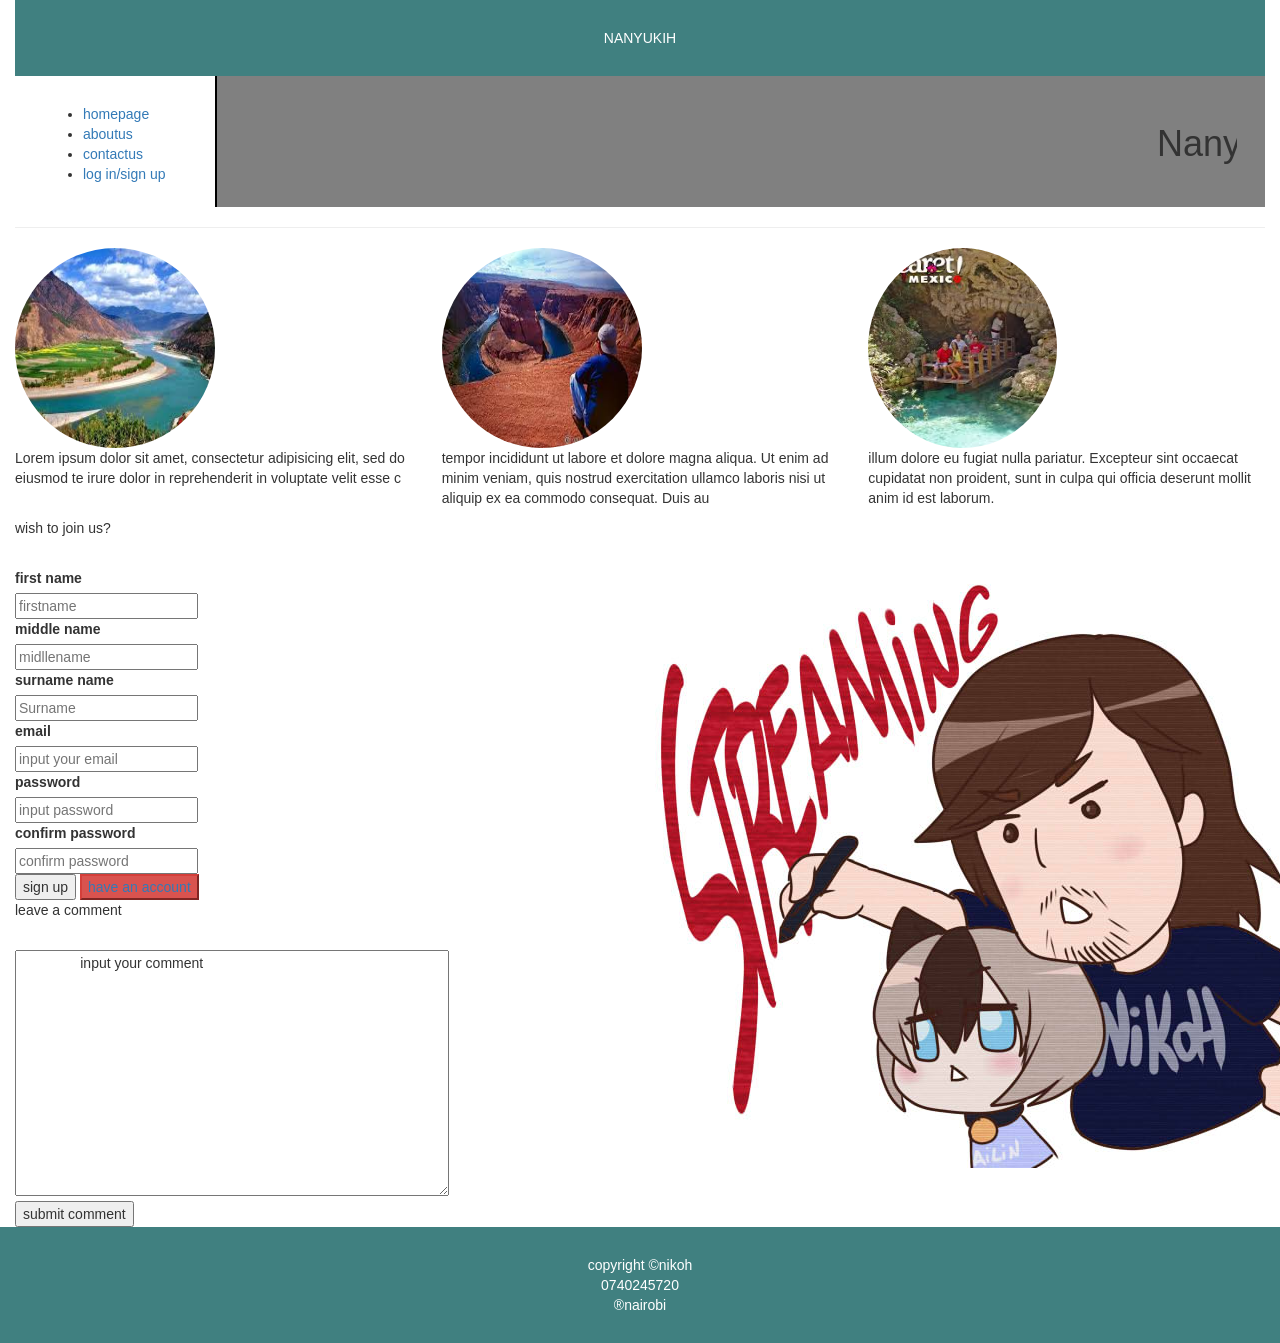
<file: bootstrap/index.html>
<!DOCTYPE html>
<html>
<head>
	<title>web blog</title>
	<script src="js/bootstrap.min.js"></script>
	<link rel="stylesheet" type="text/css" href="css/bootstrap.css">
	<meta name="viewport" content="width=device-with">
	<style type="text/css">
	div.container{
			width: 100%;
		
		}
		header,footer{
		/*if you want to style two elements the same way do with commas*/
		color: #ffffff;
		background-color: #408080;
		text-align: center;
		/*clear is an attribute that is used to specify on which part you dont want a floating item*/
		clear: left;
		padding: 2em;
		color: white;
		}
		nav{	float: left;
			margin: 0;
			padding: 2em;
			max-width: 200px;
}
article{
			margin-left: 200px;
			border-left: 2px solid black;
			padding: 2em;
			background-color: gray;
			/*overflow is used to add scrollbars*/
			overflow: hidden;
	</style>
</head>
<body>
	<div class="container">
		<header>NANYUKIH</header>
		<!--BELOW IS THE SECTION FOR the navigation this is where your links to other segments in the web page-->
		<nav>
			<!--we place then createated an unordered list where we place our navigation links-->
			<ul>
				<!--#refers to an id selector-->
				<li class="active"><a  href="#">homepage</a></li>
				<li><a href="secondpage.html">aboutus</a></li>
				<li><a href="#contactus">contactus</a></li>
				<li><a href="#ff">log in/sign up</a></li>
			</ul>
		</nav>
		<article>
			<marquee>
			<h1>Nanyuki ndo home mtaa ya roots</h1></marquee>
		</article>
		<hr>
		<div class="row">
			<div class="col-sm-4">
				<img src="1.jpg" class="img-circle" height="200px" width="200px"><br>
				<p>
				Lorem ipsum dolor sit amet, consectetur adipisicing elit, sed do eiusmod
				te irure dolor in reprehenderit in voluptate velit esse
				c
			</p></div>
			<div class="col-sm-4">
				<img src="2.jpg" class="img-circle" height="200px" width="200px"><br>
				<p>
				tempor incididunt ut labore et dolore magna aliqua. Ut enim ad minim veniam,
				quis nostrud exercitation ullamco laboris nisi ut aliquip ex ea commodo
				consequat. Duis au
			</p></div>
			<div class="col-sm-4">
				<img src="3.jpg" class="img-circle" height="200px"><br>
				<p>
				illum dolore eu fugiat nulla pariatur. Excepteur sint occaecat cupidatat non
				proident, sunt in culpa qui officia deserunt mollit anim id est laborum.
			</p></div>
				</div>
				<form>
					<p>wish to join us?</p><br>
					<div class="row">
					<div class="col-sm-6" id="ff">
		<label for="user name">first name</label><br>
		<input type="text" name="first name" placeholder="firstname"><br>
		<label for="user name">middle name</label><br>
		<input type="text" name="Middle name" placeholder="midllename"><br>
		<label for="user name">surname name</label><br>
		<input type="text" name="Surname name" placeholder="Surname"><br>
		<label for="user name">email</label><br>
		<input type="text" name="email" placeholder="input your email"><br>
		<label for="user name">password</label><br>
		<input type="password" name="password" placeholder="input password"><br>
		<label for="user name">confirm password</label><br>
		<input type="password" name="password" placeholder="confirm password" required="matchcase"><br>
		<input type="button" name="button" value="sign up">
		<button class="button btn-danger"><a href="login.html" target="_top">have an account</a></button>
	</form>
				<form>
				<p>leave a comment</p><br>
				<textarea name="message" rows="12" cols="50">
		input your comment
				</textarea><br>
				<!--text area is a mutiple line input field-->
				<button type="button" onclick="thankyou">submit comment
					
				</button>
			</form></div>
			<div class="row">
					<div class="col-sm-6">
						<img src="nikotu.jpg">
					</div></div>

			<footer id="contactus">
				copyright &copy;nikoh <br>
			0740245720 <br>
			&reg;nairobi
			</footer>

</body>
</html>
</file>
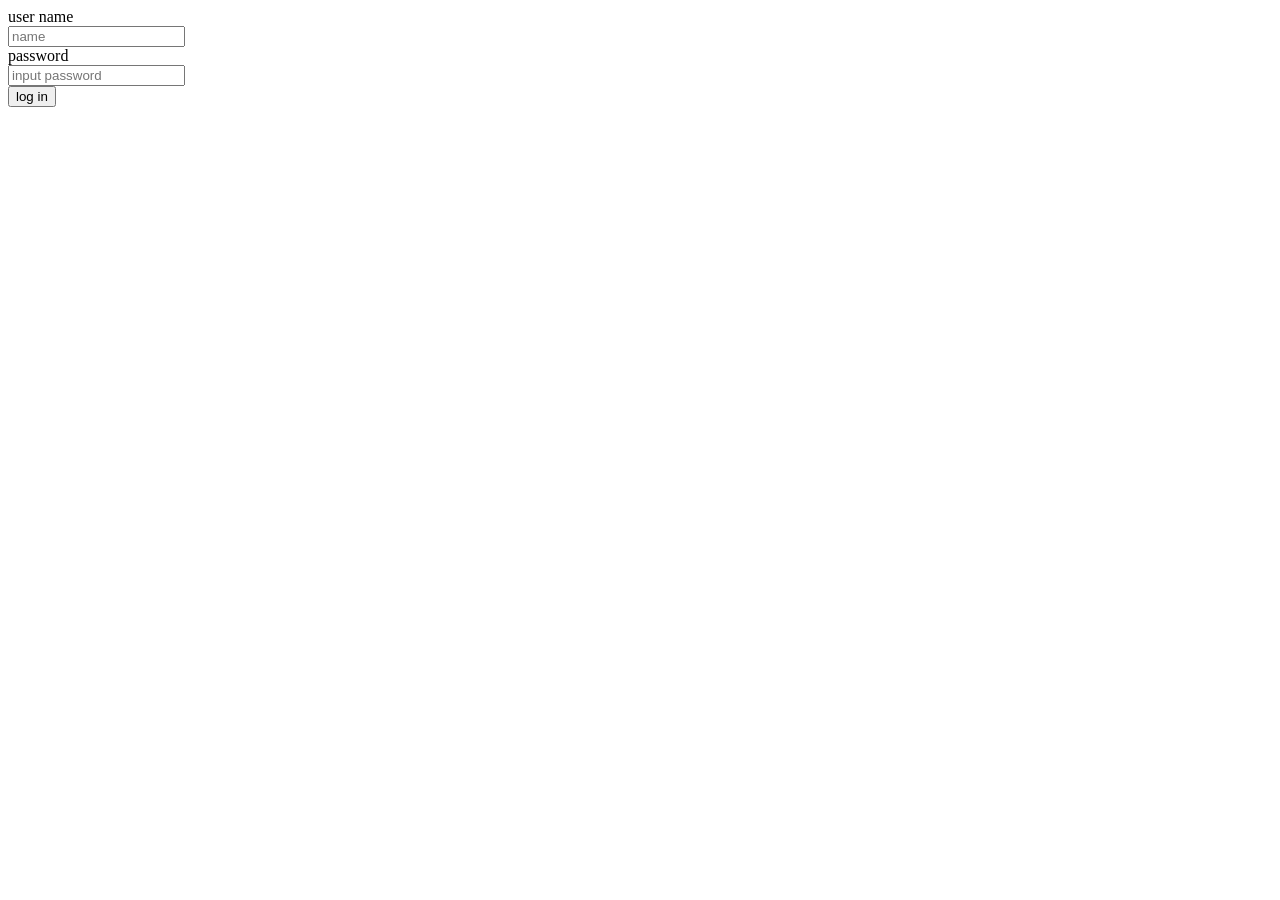
<file: bootstrap/login.html>
<!DOCTYPE html>
<html>
<head>
	<title>log in</title>
	<script src="js/bootstrap.min.js"></script>
</head>
<body>
	<form>
		user name <br>
		<input type="text" name="name" placeholder="name"><br>
		password <br>
		<input type="password" name="password" placeholder="input password"><br>
		<a href="index.html"><input type="button" name="button" value="log in"></a>
	</form>

</body>
</html>
</file>
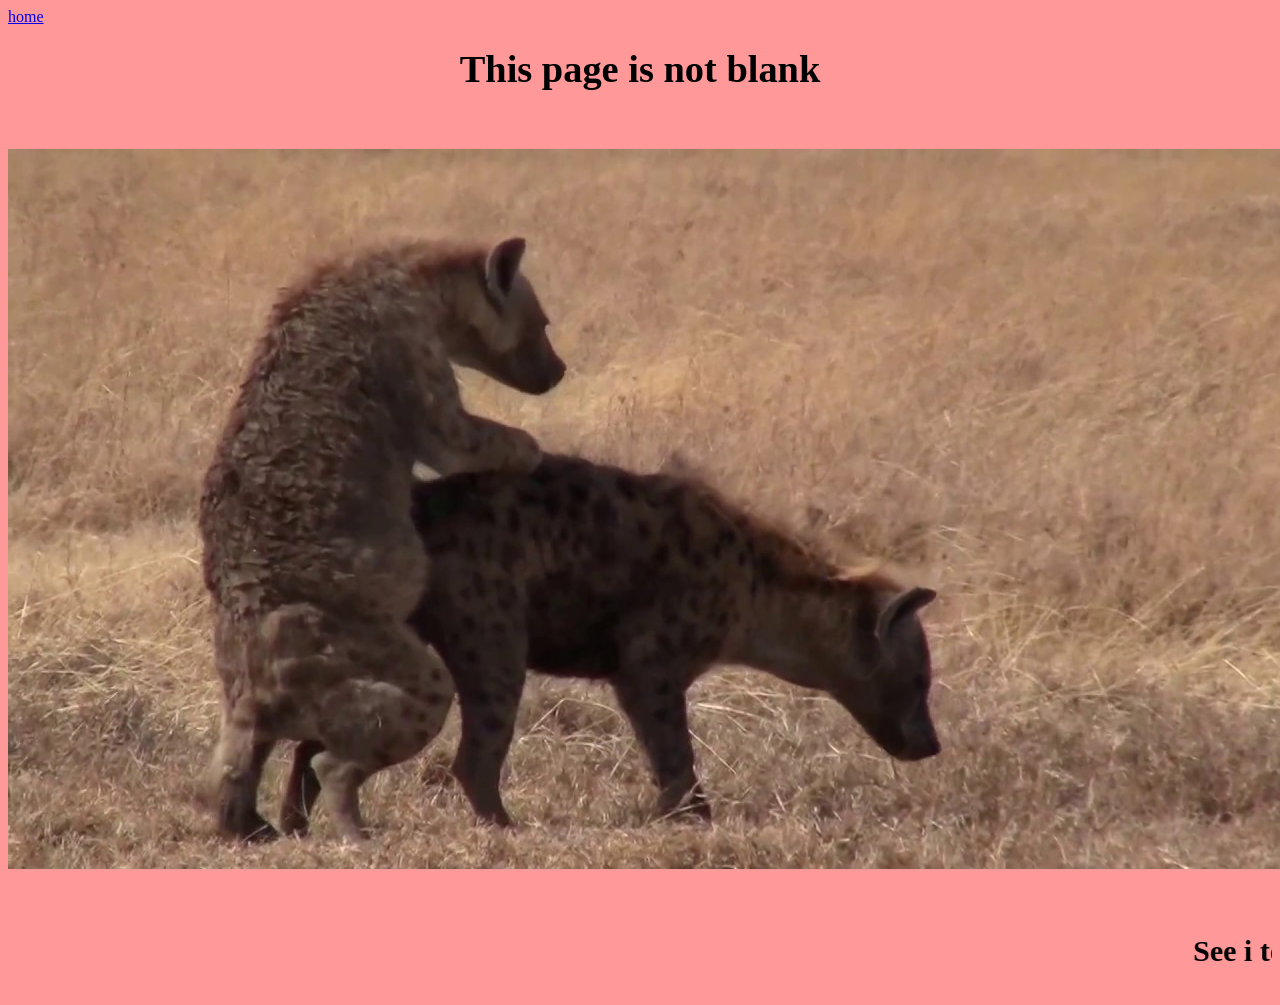
<file: bootstrap/secondpage.html>
<!DOCTYPE html>
<html>
<head>
	<title>second page</title><style type="text/css">
		body{
			background-color: #ff9999
		}
		h2{
			font-family: elephant;
			font-size: 30px;
		}

	</style>
</head>
<body>
	<nav>
		<a href="index.html">home</a>
	</nav>
	<center>
		<h1><big>This page is not blank</big></h1><br><br>
		<img src="maxresdefault.jpg">
	</center><br><br>
	<marquee><h2>See i told u it is not blank</h2></marquee>

</body>
</html>
</file>
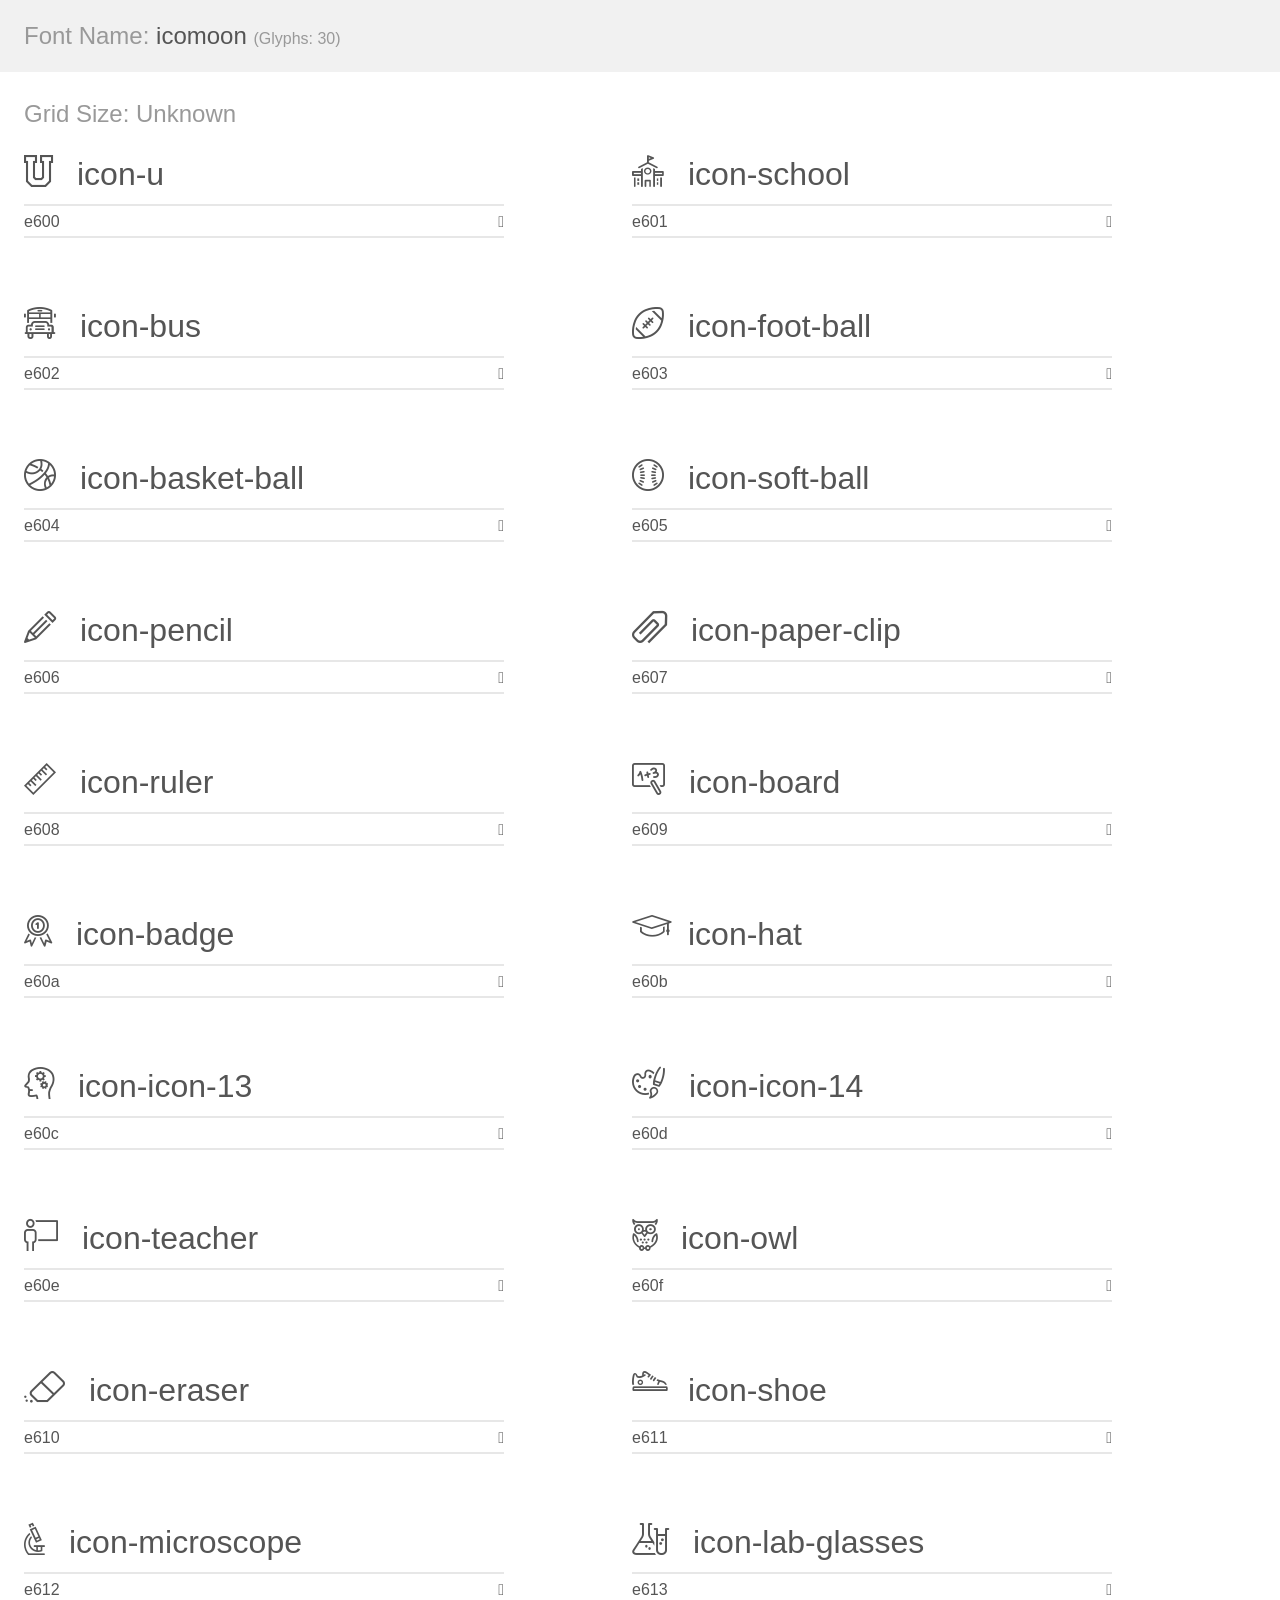
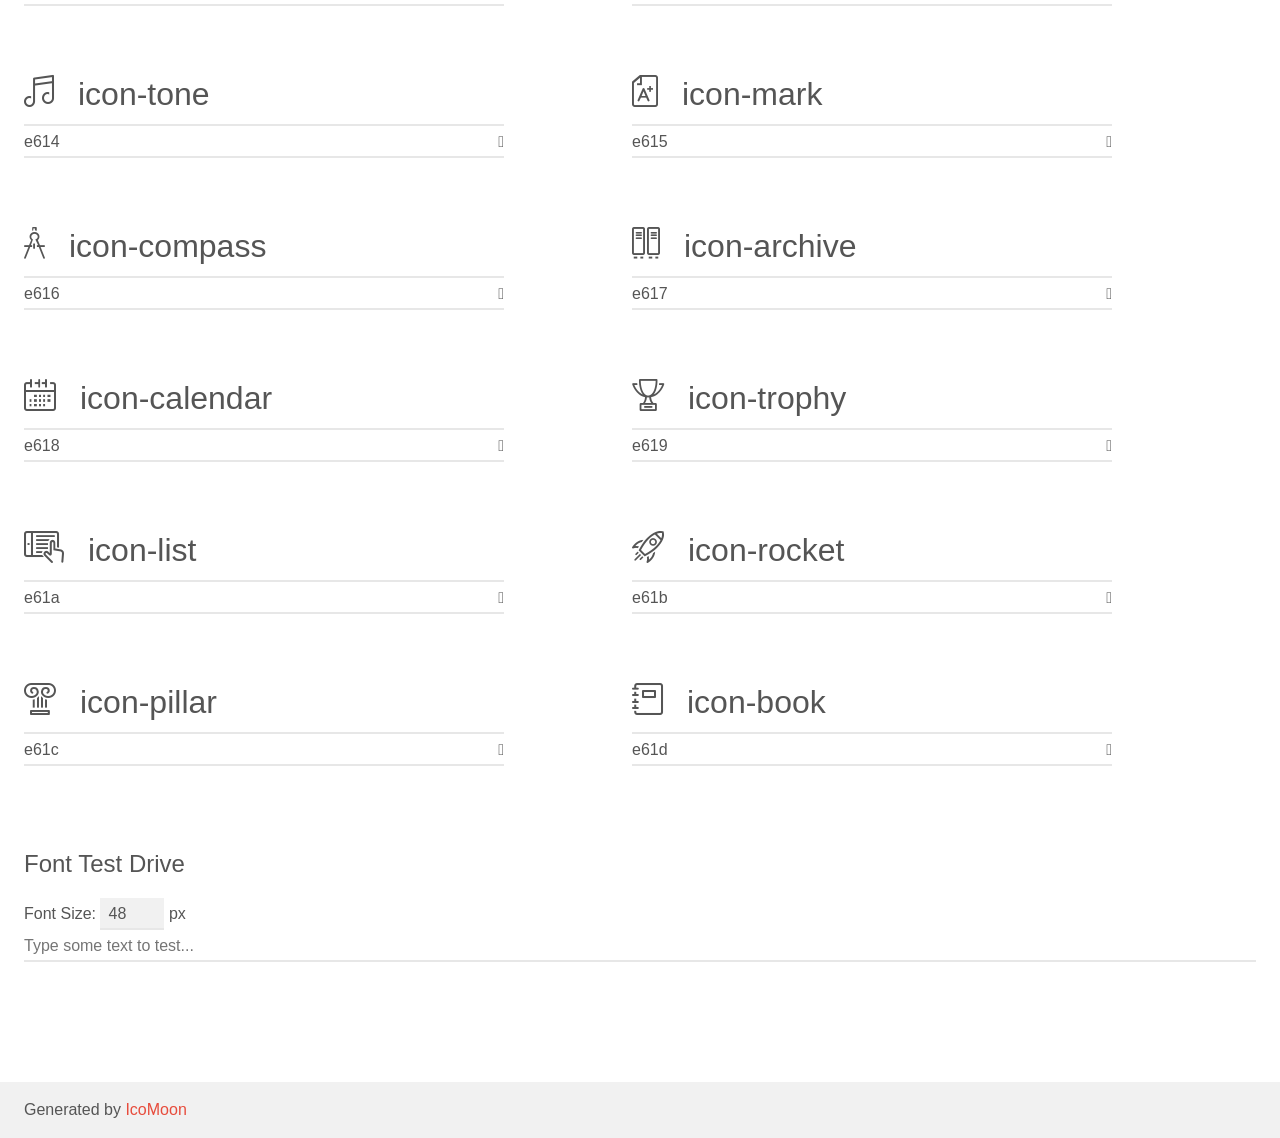
<file: fonts/icomoon/demo.html>
<!doctype html>
<html>
<head>
	<meta charset="utf-8">
	<title>IcoMoon Demo</title>
	<meta name="description" content="An Icon Font Generated By IcoMoon.io">
	<meta name="viewport" content="width=device-width">
	<link rel="stylesheet" href="demo-files/demo.css">
	<link rel="stylesheet" href="style.css"></head>
<body>
	<div class="bgc1 clearfix">
		<h1 class="mhmm mvm"><span class="fgc1">Font Name:</span> icomoon <small class="fgc1">(Glyphs:&nbsp;30)</small></h1>
	</div>
	<div class="clearfix mhl ptl">
		<h1 class="mvm mtn fgc1">Grid Size: Unknown</h1>
		<div class="glyph fs1">
			<div class="clearfix bshadow0 pbs">
				<span class="icon-u">
				
				</span>
				<span class="mls"> icon-u</span>
			</div>
			<fieldset class="fs0 size1of1 clearfix hidden-false">
				<input type="text" readonly value="e600" class="unit size1of2" />
				<input type="text" maxlength="1" readonly value="&#xe600;" class="unitRight size1of2 talign-right" />
			</fieldset>
			<div class="fs0 bshadow0 clearfix hidden-true">
				<span class="unit pvs fgc1">liga: </span>
				<input type="text" readonly value="" class="liga unitRight" />
			</div>
		</div>
		<div class="glyph fs1">
			<div class="clearfix bshadow0 pbs">
				<span class="icon-school">
				
				</span>
				<span class="mls"> icon-school</span>
			</div>
			<fieldset class="fs0 size1of1 clearfix hidden-false">
				<input type="text" readonly value="e601" class="unit size1of2" />
				<input type="text" maxlength="1" readonly value="&#xe601;" class="unitRight size1of2 talign-right" />
			</fieldset>
			<div class="fs0 bshadow0 clearfix hidden-true">
				<span class="unit pvs fgc1">liga: </span>
				<input type="text" readonly value="" class="liga unitRight" />
			</div>
		</div>
		<div class="glyph fs1">
			<div class="clearfix bshadow0 pbs">
				<span class="icon-bus">
				
				</span>
				<span class="mls"> icon-bus</span>
			</div>
			<fieldset class="fs0 size1of1 clearfix hidden-false">
				<input type="text" readonly value="e602" class="unit size1of2" />
				<input type="text" maxlength="1" readonly value="&#xe602;" class="unitRight size1of2 talign-right" />
			</fieldset>
			<div class="fs0 bshadow0 clearfix hidden-true">
				<span class="unit pvs fgc1">liga: </span>
				<input type="text" readonly value="" class="liga unitRight" />
			</div>
		</div>
		<div class="glyph fs1">
			<div class="clearfix bshadow0 pbs">
				<span class="icon-foot-ball">
				
				</span>
				<span class="mls"> icon-foot-ball</span>
			</div>
			<fieldset class="fs0 size1of1 clearfix hidden-false">
				<input type="text" readonly value="e603" class="unit size1of2" />
				<input type="text" maxlength="1" readonly value="&#xe603;" class="unitRight size1of2 talign-right" />
			</fieldset>
			<div class="fs0 bshadow0 clearfix hidden-true">
				<span class="unit pvs fgc1">liga: </span>
				<input type="text" readonly value="" class="liga unitRight" />
			</div>
		</div>
		<div class="glyph fs1">
			<div class="clearfix bshadow0 pbs">
				<span class="icon-basket-ball">
				
				</span>
				<span class="mls"> icon-basket-ball</span>
			</div>
			<fieldset class="fs0 size1of1 clearfix hidden-false">
				<input type="text" readonly value="e604" class="unit size1of2" />
				<input type="text" maxlength="1" readonly value="&#xe604;" class="unitRight size1of2 talign-right" />
			</fieldset>
			<div class="fs0 bshadow0 clearfix hidden-true">
				<span class="unit pvs fgc1">liga: </span>
				<input type="text" readonly value="" class="liga unitRight" />
			</div>
		</div>
		<div class="glyph fs1">
			<div class="clearfix bshadow0 pbs">
				<span class="icon-soft-ball">
				
				</span>
				<span class="mls"> icon-soft-ball</span>
			</div>
			<fieldset class="fs0 size1of1 clearfix hidden-false">
				<input type="text" readonly value="e605" class="unit size1of2" />
				<input type="text" maxlength="1" readonly value="&#xe605;" class="unitRight size1of2 talign-right" />
			</fieldset>
			<div class="fs0 bshadow0 clearfix hidden-true">
				<span class="unit pvs fgc1">liga: </span>
				<input type="text" readonly value="" class="liga unitRight" />
			</div>
		</div>
		<div class="glyph fs1">
			<div class="clearfix bshadow0 pbs">
				<span class="icon-pencil">
				
				</span>
				<span class="mls"> icon-pencil</span>
			</div>
			<fieldset class="fs0 size1of1 clearfix hidden-false">
				<input type="text" readonly value="e606" class="unit size1of2" />
				<input type="text" maxlength="1" readonly value="&#xe606;" class="unitRight size1of2 talign-right" />
			</fieldset>
			<div class="fs0 bshadow0 clearfix hidden-true">
				<span class="unit pvs fgc1">liga: </span>
				<input type="text" readonly value="" class="liga unitRight" />
			</div>
		</div>
		<div class="glyph fs1">
			<div class="clearfix bshadow0 pbs">
				<span class="icon-paper-clip">
				
				</span>
				<span class="mls"> icon-paper-clip</span>
			</div>
			<fieldset class="fs0 size1of1 clearfix hidden-false">
				<input type="text" readonly value="e607" class="unit size1of2" />
				<input type="text" maxlength="1" readonly value="&#xe607;" class="unitRight size1of2 talign-right" />
			</fieldset>
			<div class="fs0 bshadow0 clearfix hidden-true">
				<span class="unit pvs fgc1">liga: </span>
				<input type="text" readonly value="" class="liga unitRight" />
			</div>
		</div>
		<div class="glyph fs1">
			<div class="clearfix bshadow0 pbs">
				<span class="icon-ruler">
				
				</span>
				<span class="mls"> icon-ruler</span>
			</div>
			<fieldset class="fs0 size1of1 clearfix hidden-false">
				<input type="text" readonly value="e608" class="unit size1of2" />
				<input type="text" maxlength="1" readonly value="&#xe608;" class="unitRight size1of2 talign-right" />
			</fieldset>
			<div class="fs0 bshadow0 clearfix hidden-true">
				<span class="unit pvs fgc1">liga: </span>
				<input type="text" readonly value="" class="liga unitRight" />
			</div>
		</div>
		<div class="glyph fs1">
			<div class="clearfix bshadow0 pbs">
				<span class="icon-board">
				
				</span>
				<span class="mls"> icon-board</span>
			</div>
			<fieldset class="fs0 size1of1 clearfix hidden-false">
				<input type="text" readonly value="e609" class="unit size1of2" />
				<input type="text" maxlength="1" readonly value="&#xe609;" class="unitRight size1of2 talign-right" />
			</fieldset>
			<div class="fs0 bshadow0 clearfix hidden-true">
				<span class="unit pvs fgc1">liga: </span>
				<input type="text" readonly value="" class="liga unitRight" />
			</div>
		</div>
		<div class="glyph fs1">
			<div class="clearfix bshadow0 pbs">
				<span class="icon-badge">
				
				</span>
				<span class="mls"> icon-badge</span>
			</div>
			<fieldset class="fs0 size1of1 clearfix hidden-false">
				<input type="text" readonly value="e60a" class="unit size1of2" />
				<input type="text" maxlength="1" readonly value="&#xe60a;" class="unitRight size1of2 talign-right" />
			</fieldset>
			<div class="fs0 bshadow0 clearfix hidden-true">
				<span class="unit pvs fgc1">liga: </span>
				<input type="text" readonly value="" class="liga unitRight" />
			</div>
		</div>
		<div class="glyph fs1">
			<div class="clearfix bshadow0 pbs">
				<span class="icon-hat">
				
				</span>
				<span class="mls"> icon-hat</span>
			</div>
			<fieldset class="fs0 size1of1 clearfix hidden-false">
				<input type="text" readonly value="e60b" class="unit size1of2" />
				<input type="text" maxlength="1" readonly value="&#xe60b;" class="unitRight size1of2 talign-right" />
			</fieldset>
			<div class="fs0 bshadow0 clearfix hidden-true">
				<span class="unit pvs fgc1">liga: </span>
				<input type="text" readonly value="" class="liga unitRight" />
			</div>
		</div>
		<div class="glyph fs1">
			<div class="clearfix bshadow0 pbs">
				<span class="icon-icon-13">
				
				</span>
				<span class="mls"> icon-icon-13</span>
			</div>
			<fieldset class="fs0 size1of1 clearfix hidden-false">
				<input type="text" readonly value="e60c" class="unit size1of2" />
				<input type="text" maxlength="1" readonly value="&#xe60c;" class="unitRight size1of2 talign-right" />
			</fieldset>
			<div class="fs0 bshadow0 clearfix hidden-true">
				<span class="unit pvs fgc1">liga: </span>
				<input type="text" readonly value="" class="liga unitRight" />
			</div>
		</div>
		<div class="glyph fs1">
			<div class="clearfix bshadow0 pbs">
				<span class="icon-icon-14">
				
				</span>
				<span class="mls"> icon-icon-14</span>
			</div>
			<fieldset class="fs0 size1of1 clearfix hidden-false">
				<input type="text" readonly value="e60d" class="unit size1of2" />
				<input type="text" maxlength="1" readonly value="&#xe60d;" class="unitRight size1of2 talign-right" />
			</fieldset>
			<div class="fs0 bshadow0 clearfix hidden-true">
				<span class="unit pvs fgc1">liga: </span>
				<input type="text" readonly value="" class="liga unitRight" />
			</div>
		</div>
		<div class="glyph fs1">
			<div class="clearfix bshadow0 pbs">
				<span class="icon-teacher">
				
				</span>
				<span class="mls"> icon-teacher</span>
			</div>
			<fieldset class="fs0 size1of1 clearfix hidden-false">
				<input type="text" readonly value="e60e" class="unit size1of2" />
				<input type="text" maxlength="1" readonly value="&#xe60e;" class="unitRight size1of2 talign-right" />
			</fieldset>
			<div class="fs0 bshadow0 clearfix hidden-true">
				<span class="unit pvs fgc1">liga: </span>
				<input type="text" readonly value="" class="liga unitRight" />
			</div>
		</div>
		<div class="glyph fs1">
			<div class="clearfix bshadow0 pbs">
				<span class="icon-owl">
				
				</span>
				<span class="mls"> icon-owl</span>
			</div>
			<fieldset class="fs0 size1of1 clearfix hidden-false">
				<input type="text" readonly value="e60f" class="unit size1of2" />
				<input type="text" maxlength="1" readonly value="&#xe60f;" class="unitRight size1of2 talign-right" />
			</fieldset>
			<div class="fs0 bshadow0 clearfix hidden-true">
				<span class="unit pvs fgc1">liga: </span>
				<input type="text" readonly value="" class="liga unitRight" />
			</div>
		</div>
		<div class="glyph fs1">
			<div class="clearfix bshadow0 pbs">
				<span class="icon-eraser">
				
				</span>
				<span class="mls"> icon-eraser</span>
			</div>
			<fieldset class="fs0 size1of1 clearfix hidden-false">
				<input type="text" readonly value="e610" class="unit size1of2" />
				<input type="text" maxlength="1" readonly value="&#xe610;" class="unitRight size1of2 talign-right" />
			</fieldset>
			<div class="fs0 bshadow0 clearfix hidden-true">
				<span class="unit pvs fgc1">liga: </span>
				<input type="text" readonly value="" class="liga unitRight" />
			</div>
		</div>
		<div class="glyph fs1">
			<div class="clearfix bshadow0 pbs">
				<span class="icon-shoe">
				
				</span>
				<span class="mls"> icon-shoe</span>
			</div>
			<fieldset class="fs0 size1of1 clearfix hidden-false">
				<input type="text" readonly value="e611" class="unit size1of2" />
				<input type="text" maxlength="1" readonly value="&#xe611;" class="unitRight size1of2 talign-right" />
			</fieldset>
			<div class="fs0 bshadow0 clearfix hidden-true">
				<span class="unit pvs fgc1">liga: </span>
				<input type="text" readonly value="" class="liga unitRight" />
			</div>
		</div>
		<div class="glyph fs1">
			<div class="clearfix bshadow0 pbs">
				<span class="icon-microscope">
				
				</span>
				<span class="mls"> icon-microscope</span>
			</div>
			<fieldset class="fs0 size1of1 clearfix hidden-false">
				<input type="text" readonly value="e612" class="unit size1of2" />
				<input type="text" maxlength="1" readonly value="&#xe612;" class="unitRight size1of2 talign-right" />
			</fieldset>
			<div class="fs0 bshadow0 clearfix hidden-true">
				<span class="unit pvs fgc1">liga: </span>
				<input type="text" readonly value="" class="liga unitRight" />
			</div>
		</div>
		<div class="glyph fs1">
			<div class="clearfix bshadow0 pbs">
				<span class="icon-lab-glasses">
				
				</span>
				<span class="mls"> icon-lab-glasses</span>
			</div>
			<fieldset class="fs0 size1of1 clearfix hidden-false">
				<input type="text" readonly value="e613" class="unit size1of2" />
				<input type="text" maxlength="1" readonly value="&#xe613;" class="unitRight size1of2 talign-right" />
			</fieldset>
			<div class="fs0 bshadow0 clearfix hidden-true">
				<span class="unit pvs fgc1">liga: </span>
				<input type="text" readonly value="" class="liga unitRight" />
			</div>
		</div>
		<div class="glyph fs1">
			<div class="clearfix bshadow0 pbs">
				<span class="icon-tone">
				
				</span>
				<span class="mls"> icon-tone</span>
			</div>
			<fieldset class="fs0 size1of1 clearfix hidden-false">
				<input type="text" readonly value="e614" class="unit size1of2" />
				<input type="text" maxlength="1" readonly value="&#xe614;" class="unitRight size1of2 talign-right" />
			</fieldset>
			<div class="fs0 bshadow0 clearfix hidden-true">
				<span class="unit pvs fgc1">liga: </span>
				<input type="text" readonly value="" class="liga unitRight" />
			</div>
		</div>
		<div class="glyph fs1">
			<div class="clearfix bshadow0 pbs">
				<span class="icon-mark">
				
				</span>
				<span class="mls"> icon-mark</span>
			</div>
			<fieldset class="fs0 size1of1 clearfix hidden-false">
				<input type="text" readonly value="e615" class="unit size1of2" />
				<input type="text" maxlength="1" readonly value="&#xe615;" class="unitRight size1of2 talign-right" />
			</fieldset>
			<div class="fs0 bshadow0 clearfix hidden-true">
				<span class="unit pvs fgc1">liga: </span>
				<input type="text" readonly value="" class="liga unitRight" />
			</div>
		</div>
		<div class="glyph fs1">
			<div class="clearfix bshadow0 pbs">
				<span class="icon-compass">
				
				</span>
				<span class="mls"> icon-compass</span>
			</div>
			<fieldset class="fs0 size1of1 clearfix hidden-false">
				<input type="text" readonly value="e616" class="unit size1of2" />
				<input type="text" maxlength="1" readonly value="&#xe616;" class="unitRight size1of2 talign-right" />
			</fieldset>
			<div class="fs0 bshadow0 clearfix hidden-true">
				<span class="unit pvs fgc1">liga: </span>
				<input type="text" readonly value="" class="liga unitRight" />
			</div>
		</div>
		<div class="glyph fs1">
			<div class="clearfix bshadow0 pbs">
				<span class="icon-archive">
				
				</span>
				<span class="mls"> icon-archive</span>
			</div>
			<fieldset class="fs0 size1of1 clearfix hidden-false">
				<input type="text" readonly value="e617" class="unit size1of2" />
				<input type="text" maxlength="1" readonly value="&#xe617;" class="unitRight size1of2 talign-right" />
			</fieldset>
			<div class="fs0 bshadow0 clearfix hidden-true">
				<span class="unit pvs fgc1">liga: </span>
				<input type="text" readonly value="" class="liga unitRight" />
			</div>
		</div>
		<div class="glyph fs1">
			<div class="clearfix bshadow0 pbs">
				<span class="icon-calendar">
				
				</span>
				<span class="mls"> icon-calendar</span>
			</div>
			<fieldset class="fs0 size1of1 clearfix hidden-false">
				<input type="text" readonly value="e618" class="unit size1of2" />
				<input type="text" maxlength="1" readonly value="&#xe618;" class="unitRight size1of2 talign-right" />
			</fieldset>
			<div class="fs0 bshadow0 clearfix hidden-true">
				<span class="unit pvs fgc1">liga: </span>
				<input type="text" readonly value="" class="liga unitRight" />
			</div>
		</div>
		<div class="glyph fs1">
			<div class="clearfix bshadow0 pbs">
				<span class="icon-trophy">
				
				</span>
				<span class="mls"> icon-trophy</span>
			</div>
			<fieldset class="fs0 size1of1 clearfix hidden-false">
				<input type="text" readonly value="e619" class="unit size1of2" />
				<input type="text" maxlength="1" readonly value="&#xe619;" class="unitRight size1of2 talign-right" />
			</fieldset>
			<div class="fs0 bshadow0 clearfix hidden-true">
				<span class="unit pvs fgc1">liga: </span>
				<input type="text" readonly value="" class="liga unitRight" />
			</div>
		</div>
		<div class="glyph fs1">
			<div class="clearfix bshadow0 pbs">
				<span class="icon-list">
				
				</span>
				<span class="mls"> icon-list</span>
			</div>
			<fieldset class="fs0 size1of1 clearfix hidden-false">
				<input type="text" readonly value="e61a" class="unit size1of2" />
				<input type="text" maxlength="1" readonly value="&#xe61a;" class="unitRight size1of2 talign-right" />
			</fieldset>
			<div class="fs0 bshadow0 clearfix hidden-true">
				<span class="unit pvs fgc1">liga: </span>
				<input type="text" readonly value="" class="liga unitRight" />
			</div>
		</div>
		<div class="glyph fs1">
			<div class="clearfix bshadow0 pbs">
				<span class="icon-rocket">
				
				</span>
				<span class="mls"> icon-rocket</span>
			</div>
			<fieldset class="fs0 size1of1 clearfix hidden-false">
				<input type="text" readonly value="e61b" class="unit size1of2" />
				<input type="text" maxlength="1" readonly value="&#xe61b;" class="unitRight size1of2 talign-right" />
			</fieldset>
			<div class="fs0 bshadow0 clearfix hidden-true">
				<span class="unit pvs fgc1">liga: </span>
				<input type="text" readonly value="" class="liga unitRight" />
			</div>
		</div>
		<div class="glyph fs1">
			<div class="clearfix bshadow0 pbs">
				<span class="icon-pillar">
				
				</span>
				<span class="mls"> icon-pillar</span>
			</div>
			<fieldset class="fs0 size1of1 clearfix hidden-false">
				<input type="text" readonly value="e61c" class="unit size1of2" />
				<input type="text" maxlength="1" readonly value="&#xe61c;" class="unitRight size1of2 talign-right" />
			</fieldset>
			<div class="fs0 bshadow0 clearfix hidden-true">
				<span class="unit pvs fgc1">liga: </span>
				<input type="text" readonly value="" class="liga unitRight" />
			</div>
		</div>
		<div class="glyph fs1">
			<div class="clearfix bshadow0 pbs">
				<span class="icon-book">
				
				</span>
				<span class="mls"> icon-book</span>
			</div>
			<fieldset class="fs0 size1of1 clearfix hidden-false">
				<input type="text" readonly value="e61d" class="unit size1of2" />
				<input type="text" maxlength="1" readonly value="&#xe61d;" class="unitRight size1of2 talign-right" />
			</fieldset>
			<div class="fs0 bshadow0 clearfix hidden-true">
				<span class="unit pvs fgc1">liga: </span>
				<input type="text" readonly value="" class="liga unitRight" />
			</div>
		</div>
	</div>

	<!--[if gt IE 8]><!-->
	<div class="mhl clearfix mbl">
		<h1>Font Test Drive</h1>
		<label>
			Font Size: <input id="fontSize" type="number" class="textbox0 mbm"
			min="8" value="48" />
			px
		</label>
		<input id="testText" type="text" class="phl size1of1 mvl"
		placeholder="Type some text to test..." value=""/>
		</label>
		<div id="testDrive" class="icon-">&nbsp;
		</div>
	</div>
	<!--<![endif]-->
	<div class="bgc1 clearfix">
		<p class="mhl">Generated by <a href="https://icomoon.io/app">IcoMoon</a></p>
	</div>

	<script src="demo-files/demo.js"></script>
</body>
</html>
</file>
<file: fonts/icomoon/demo-files/demo.css>
body {
	padding: 0;
	margin: 0;
	font-family: sans-serif;
	font-size: 1em;
	line-height: 1.5;
	color: #555;
	background: #fff;
}
h1 {
	font-size: 1.5em;
	font-weight: normal;
}
small {
	font-size: .66666667em;
}
a {
	color: #e74c3c;
	text-decoration: none;
}
a:hover, a:focus {
	box-shadow: 0 1px #e74c3c;
}
.bshadow0, input {
	box-shadow: inset 0 -2px #e7e7e7;
}
input:hover {
	box-shadow: inset 0 -2px #ccc;
}
input, fieldset {
	font-size: 1em;
	margin: 0;
	padding: 0;
	border: 0;
}
input {
	color: inherit;
	line-height: 1.5;
	height: 1.5em;
	padding: .25em 0;
}
input:focus {
	outline: none;
	box-shadow: inset 0 -2px #449fdb;
}
.glyph {
	font-size: 16px;
	width: 15em;
	padding-bottom: 1em;
	margin-right: 4em;
	margin-bottom: 1em;
	float: left;
	overflow: hidden;
}
.liga {
	width: 80%;
	width: calc(100% - 2.5em);
}
.talign-right {
	text-align: right;
}
.talign-center {
	text-align: center;
}
.bgc1 {
	background: #f1f1f1;
}
.fgc1 {
	color: #999;
}
.fgc0 {
	color: #000;
}
p {
	margin-top: 1em;
	margin-bottom: 1em;
}
.mvm {
	margin-top: .75em;
	margin-bottom: .75em;
}
.mtn {
	margin-top: 0;
}
.mtl, .mal {
	margin-top: 1.5em;
}
.mbl, .mal {
	margin-bottom: 1.5em;
}
.mal, .mhl {
	margin-left: 1.5em;
	margin-right: 1.5em;
}
.mhmm {
	margin-left: 1em;
	margin-right: 1em;
}
.mls {
	margin-left: .25em;
}
.ptl {
	padding-top: 1.5em;
}
.pbs, .pvs {
	padding-bottom: .25em;
}
.pvs, .pts {
	padding-top: .25em;
}
.unit {
	float: left;
}
.unitRight {
	float: right;
}
.size1of2 {
	width: 50%;
}
.size1of1 {
	width: 100%;
}
.clearfix:before, .clearfix:after {
	content: " ";
	display: table;
}
.clearfix:after {
	clear: both;
}
.hidden-true {
	display: none;
}
.textbox0 {
	width: 3em;
	background: #f1f1f1;
	padding: .25em .5em;
	line-height: 1.5;
	height: 1.5em;
}
#testDrive {
	display: block;
	padding-top: 24px;
	line-height: 1.5;
}
.fs0 {
	font-size: 16px;
}
.fs1 {
	font-size: 32px;
}
</file>
<file: fonts/icomoon/style.css>
@font-face {
	font-family: 'icomoon';
	src:url('fonts/icomoon.eot?jkn158');
	src:url('fonts/icomoon.eot?#iefixjkn158') format('embedded-opentype'),
		url('fonts/icomoon.woff?jkn158') format('woff'),
		url('fonts/icomoon.ttf?jkn158') format('truetype'),
		url('fonts/icomoon.svg?jkn158#icomoon') format('svg');
	font-weight: normal;
	font-style: normal;
}

[class^="icon-"], [class*=" icon-"] {
	font-family: 'icomoon';
	speak: none;
	font-style: normal;
	font-weight: normal;
	font-variant: normal;
	text-transform: none;
	line-height: 1;

	/* Better Font Rendering =========== */
	-webkit-font-smoothing: antialiased;
	-moz-osx-font-smoothing: grayscale;
}

.icon-u:before {
	content: "\e600";
}

.icon-school:before {
	content: "\e601";
}

.icon-bus:before {
	content: "\e602";
}

.icon-foot-ball:before {
	content: "\e603";
}

.icon-basket-ball:before {
	content: "\e604";
}

.icon-soft-ball:before {
	content: "\e605";
}

.icon-pencil:before {
	content: "\e606";
}

.icon-paper-clip:before {
	content: "\e607";
}

.icon-ruler:before {
	content: "\e608";
}

.icon-board:before {
	content: "\e609";
}

.icon-badge:before {
	content: "\e60a";
}

.icon-hat:before {
	content: "\e60b";
}

.icon-icon-13:before {
	content: "\e60c";
}

.icon-icon-14:before {
	content: "\e60d";
}

.icon-teacher:before {
	content: "\e60e";
}

.icon-owl:before {
	content: "\e60f";
}

.icon-eraser:before {
	content: "\e610";
}

.icon-shoe:before {
	content: "\e611";
}

.icon-microscope:before {
	content: "\e612";
}

.icon-lab-glasses:before {
	content: "\e613";
}

.icon-tone:before {
	content: "\e614";
}

.icon-mark:before {
	content: "\e615";
}

.icon-compass:before {
	content: "\e616";
}

.icon-archive:before {
	content: "\e617";
}

.icon-calendar:before {
	content: "\e618";
}

.icon-trophy:before {
	content: "\e619";
}

.icon-list:before {
	content: "\e61a";
}

.icon-rocket:before {
	content: "\e61b";
}

.icon-pillar:before {
	content: "\e61c";
}

.icon-book:before {
	content: "\e61d";
}
</file>
